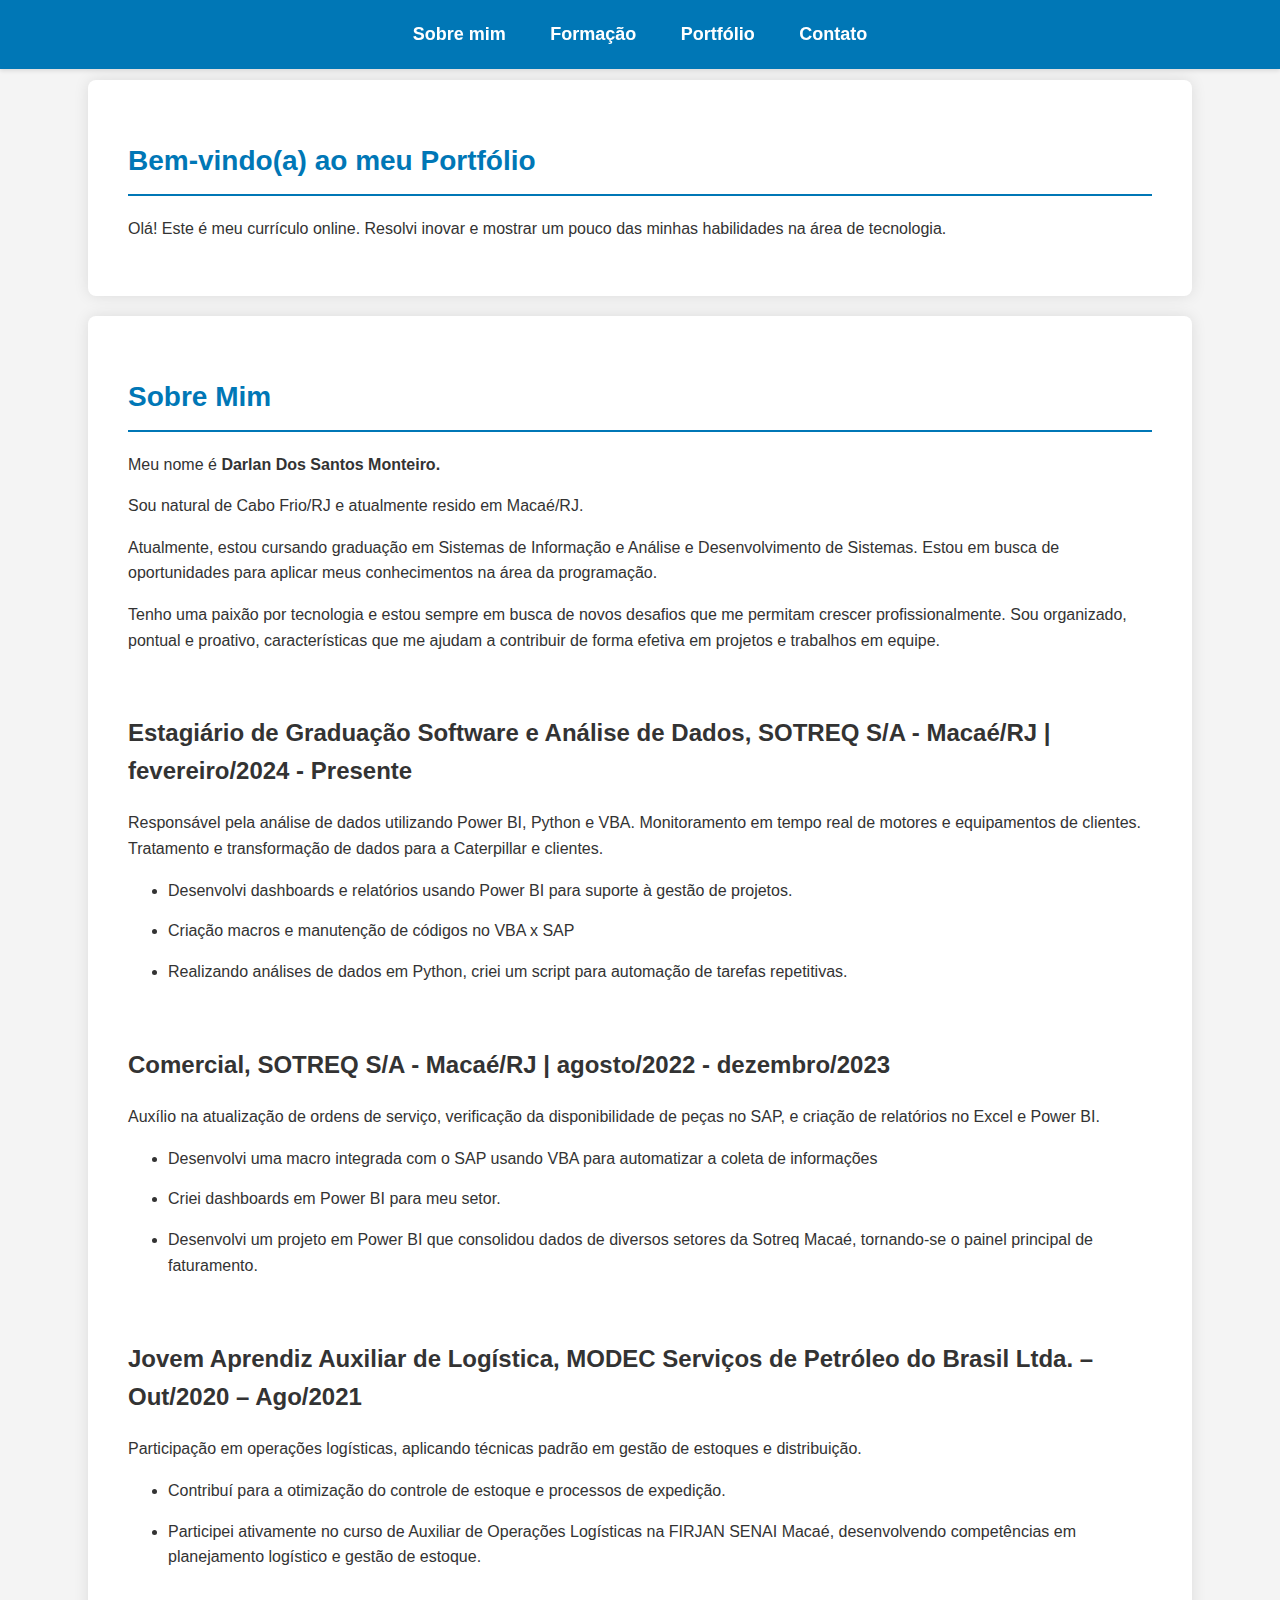
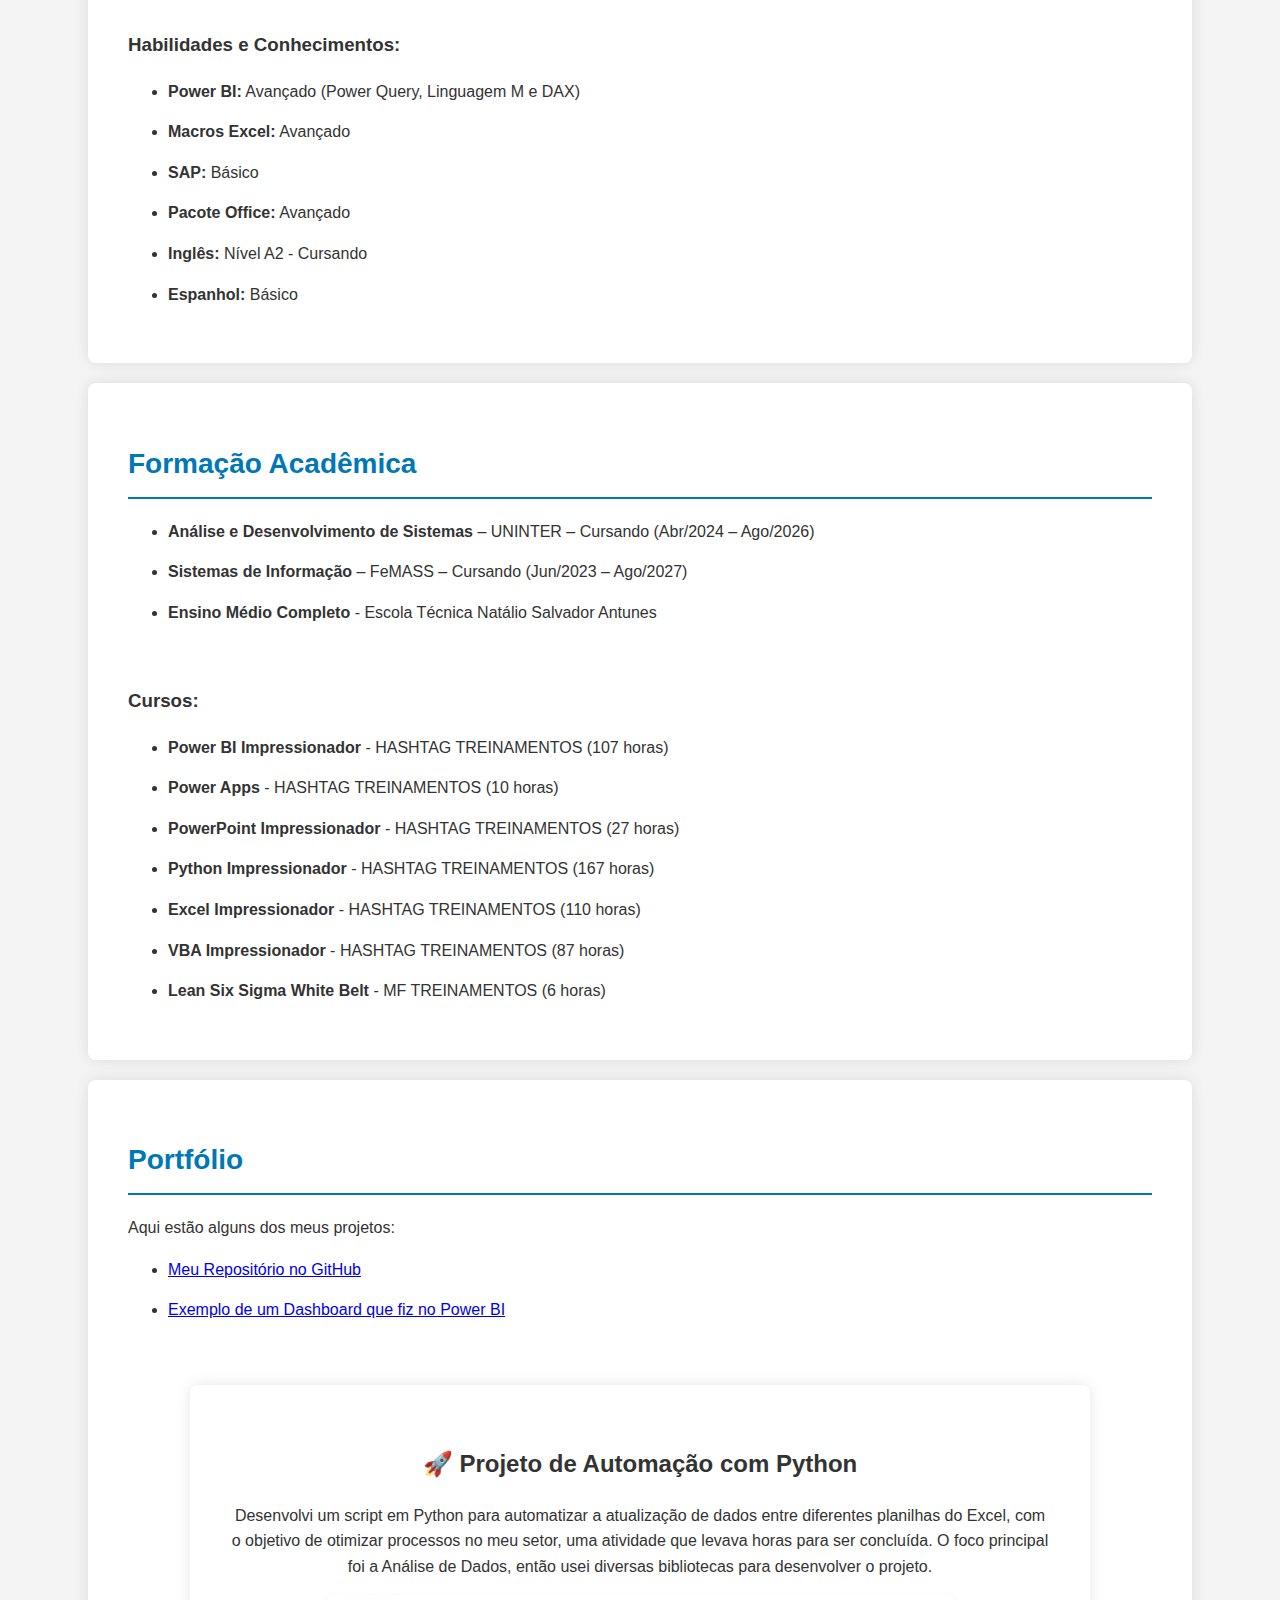
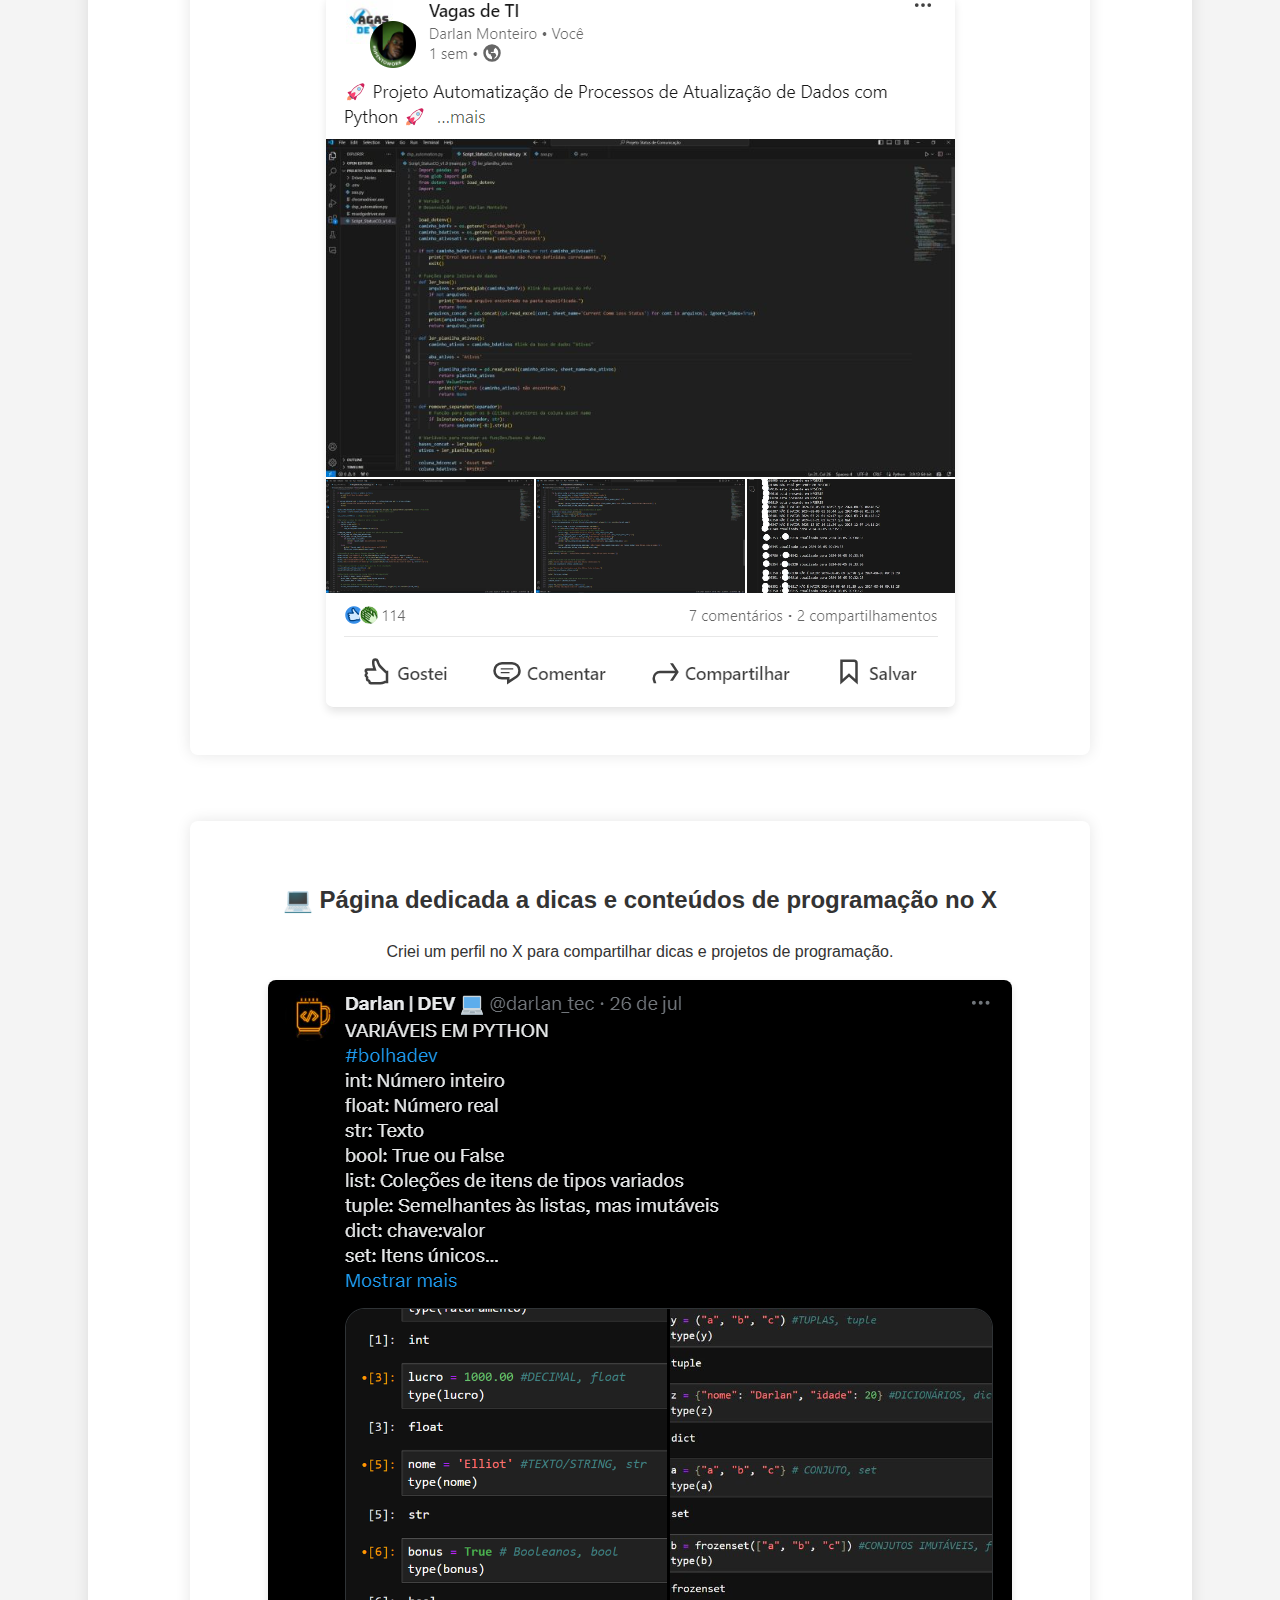
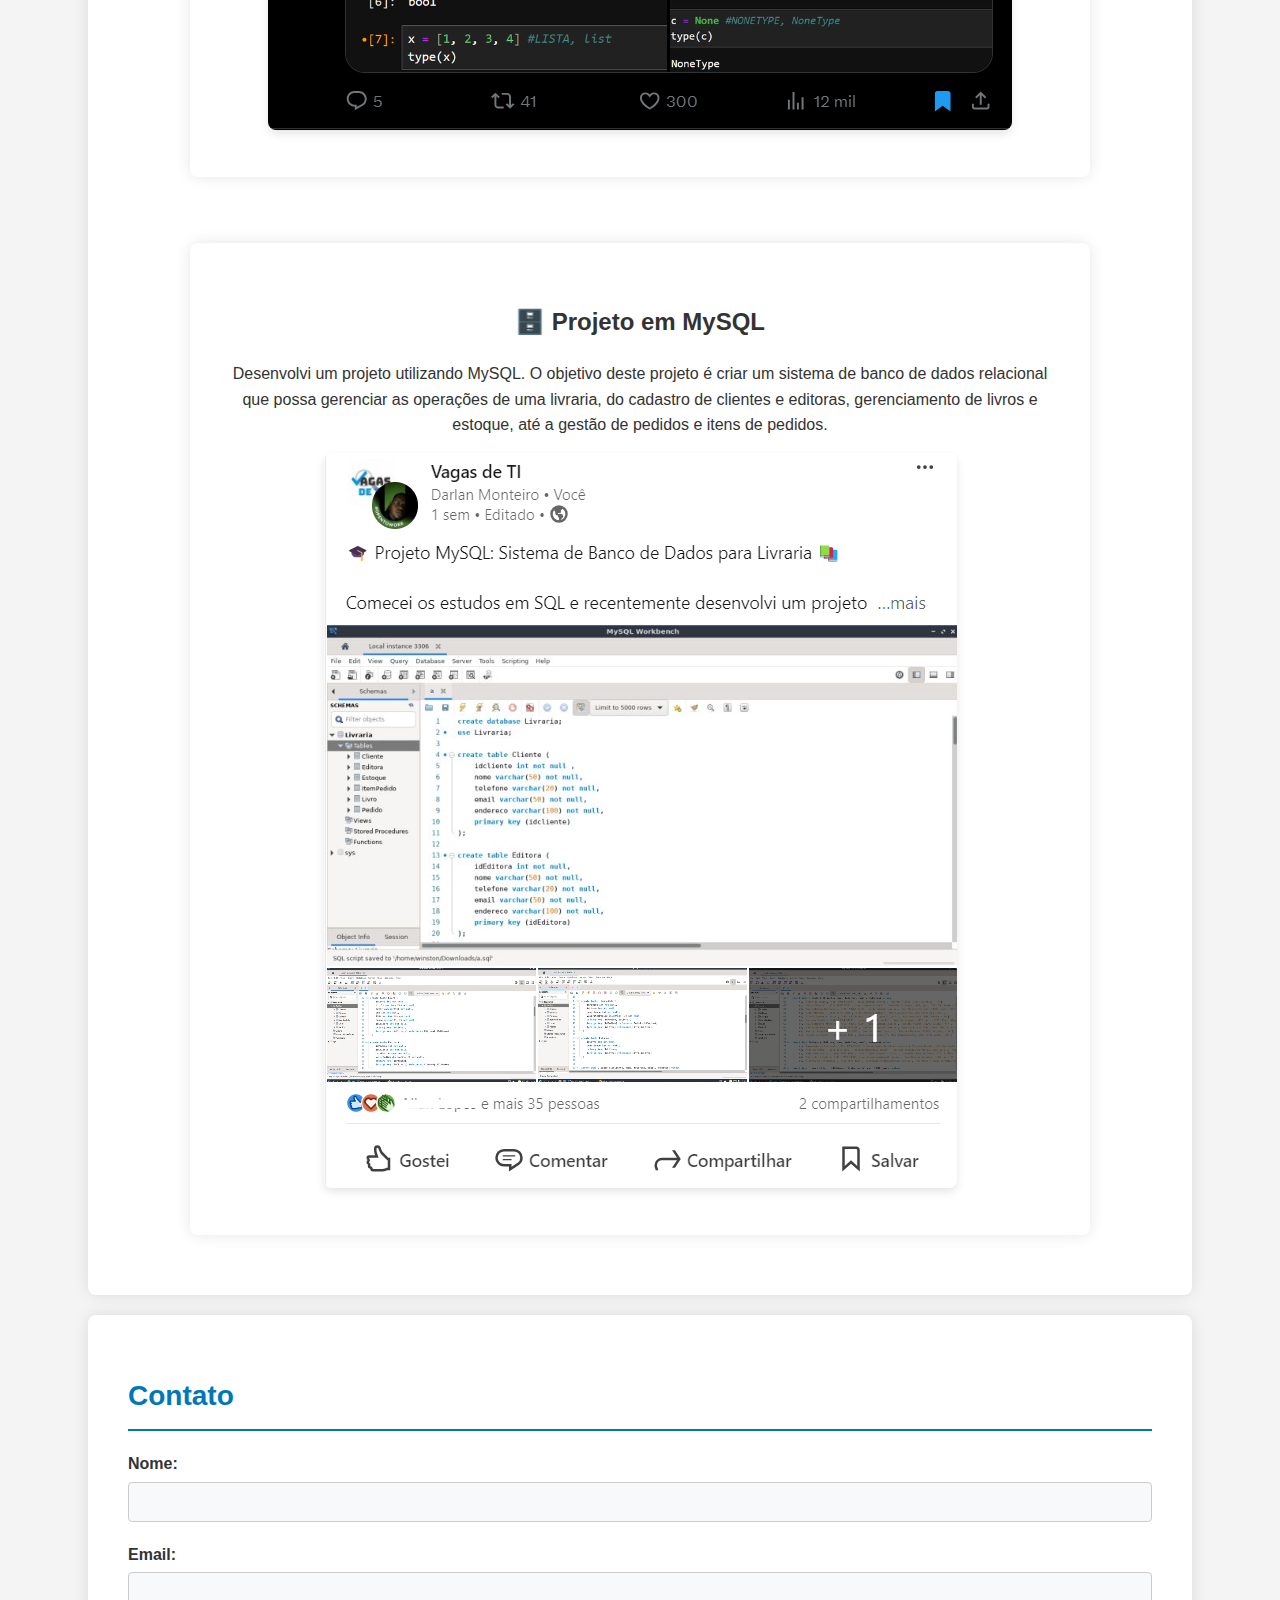
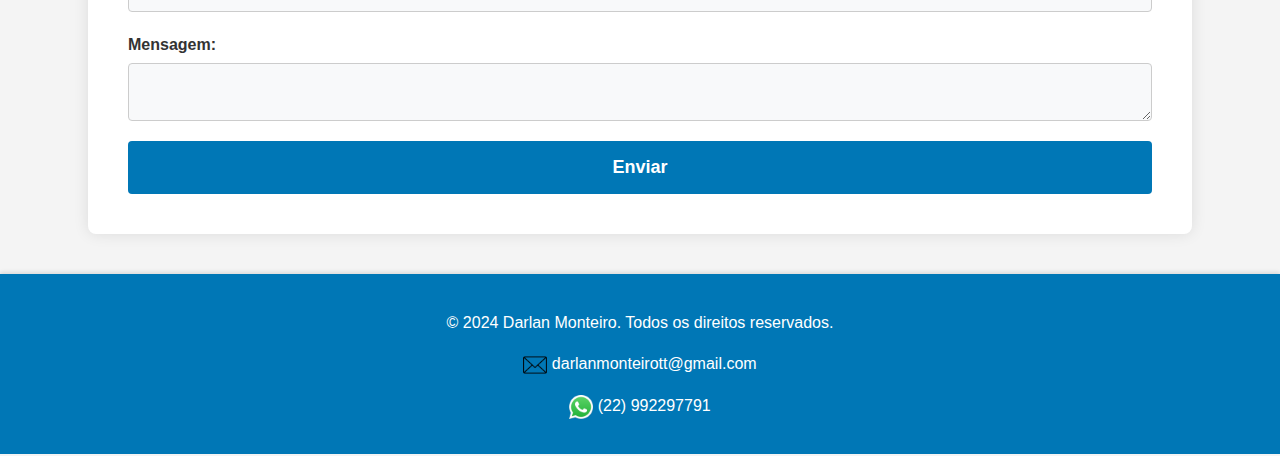
<file: index.html>
<!DOCTYPE html>
<html lang="pt-BR">
<head>
    <meta charset="UTF-8">
    <meta name="viewport" content="width=device-width, initial-scale=1.0">
    <title>Portfólio de Darlan</title>
    <link rel="stylesheet" href="estilos.css">
</head>
<body>

    <header>
        <nav>
            <ul> <!--listas que contém links que me levam para partes do meu site --> 
                <li>
                    <a href="#sobre-mim">Sobre mim</a>
                </li>

                <li>
                    <a href="#formacao">Formação</a>
                </li>

                <li>
                    <a href="#portfolio">Portfólio</a>
                </li>

                <li>
                    <a href="#contato">Contato</a>
                </li>
            </ul>
        </nav>

    </header>
    <!--painel de introdução ao site-->
    <section id="Bem-vindo(a)">
      <h1>Bem-vindo(a) ao meu Portfólio</h1>
      <p>Olá! Este é meu currículo online. Resolvi inovar e mostrar um pouco das minhas habilidades na área de tecnologia.</p>
  </section>

    <!-- baseado no meu curriculo real. coloquei as experiências e as habilidades-->
  <section id="sobre-mim">
    <h1>Sobre Mim</h1>
    <p>Meu nome é <b>Darlan Dos Santos Monteiro.</b> 
    <p>Sou natural de Cabo Frio/RJ e atualmente resido em Macaé/RJ.</p> 
    <p>Atualmente, estou cursando graduação em Sistemas de Informação e Análise e Desenvolvimento de Sistemas. Estou em busca de oportunidades para aplicar meus conhecimentos na área da programação.</p>
    <p>Tenho uma paixão por tecnologia e estou sempre em busca de novos desafios que me permitam crescer profissionalmente. Sou organizado, pontual e proativo, características que me ajudam a contribuir de forma efetiva em projetos e trabalhos em equipe.</p>

    <br>

    <h2>Estagiário de Graduação Software e Análise de Dados, SOTREQ S/A - Macaé/RJ | fevereiro/2024 - Presente</h2>
    <p>Responsável pela análise de dados utilizando Power BI, Python e VBA. Monitoramento em tempo real de motores e equipamentos de clientes. Tratamento e transformação de dados para a Caterpillar e clientes.</p>
    <ul>
        <li>Desenvolvi dashboards e relatórios usando Power BI para suporte à gestão de projetos.</li>
        <li>Criação macros e manutenção de códigos no VBA x SAP</li>
        <li>Realizando análises de dados em Python, criei um script para automação de tarefas repetitivas.</li>
    </ul>
    
    <br>

    <h2>Comercial, SOTREQ S/A - Macaé/RJ | agosto/2022 - dezembro/2023</h2>
    <p>Auxílio na atualização de ordens de serviço, verificação da disponibilidade de peças no SAP, e criação de relatórios no Excel e Power BI.</p>
    <ul>
        <li>Desenvolvi uma macro integrada com o SAP usando VBA para automatizar a coleta de informações</li>
        <li>Criei dashboards em Power BI para meu setor.</li>
        <li>Desenvolvi um projeto em Power BI que consolidou dados de diversos setores da Sotreq Macaé, tornando-se o painel principal de faturamento.</li>
    </ul>
    
    <br>

    <h2>Jovem Aprendiz Auxiliar de Logística, MODEC Serviços de Petróleo do Brasil Ltda. – Out/2020 – Ago/2021</h2>
    <p>Participação em operações logísticas, aplicando técnicas padrão em gestão de estoques e distribuição.</p>
    <ul>
        <li>Contribuí para a otimização do controle de estoque e processos de expedição.</li>
        <li>Participei ativamente no curso de Auxiliar de Operações Logísticas na FIRJAN SENAI Macaé, desenvolvendo competências em planejamento logístico e gestão de estoque.</li>
    </ul>

      <br>

      <h3>Habilidades e Conhecimentos:</h3>
      <ul>
          <li>
            <strong>Power BI:</strong> Avançado (Power Query, Linguagem M e DAX)
        </li>
          <li>
            <strong>Macros Excel:</strong> Avançado
        </li>
          <li>
            <strong>SAP:</strong> Básico
        </li>
          <li>
            <strong>Pacote Office:</strong> Avançado
        </li>
          <li>
            <strong>Inglês:</strong> Nível A2 - Cursando
        </li>
          <li>
            <strong>Espanhol:</strong> Básico
        </li>
      </ul>

</section>


<!-- coloquei as minhas formações e cursos-->
<section id="formacao">
  <h1>Formação Acadêmica</h1>
  <ul>
      <li>
        <strong>Análise e Desenvolvimento de Sistemas</strong> – UNINTER – Cursando (Abr/2024 – Ago/2026)</li>
      <li>
        <strong>Sistemas de Informação</strong> – FeMASS – Cursando (Jun/2023 – Ago/2027)</li>
      <li>
        <strong>Ensino Médio Completo</strong> - Escola Técnica Natálio Salvador Antunes</li>
  </ul>

  <br>

    <h3>Cursos:</h3>
    <ul>
        <li>
            <strong>Power BI Impressionador</strong> - HASHTAG TREINAMENTOS (107 horas)</li>
        <li>
            <strong>Power Apps</strong> - HASHTAG TREINAMENTOS (10 horas)</li>
        <li>
            <strong>PowerPoint Impressionador</strong> - HASHTAG TREINAMENTOS (27 horas)</li>
        <li>
            <strong>Python Impressionador</strong> - HASHTAG TREINAMENTOS (167 horas)</li>
        <li>
            <strong>Excel Impressionador</strong> - HASHTAG TREINAMENTOS (110 horas)</li>
        <li>
            <strong>VBA Impressionador</strong> - HASHTAG TREINAMENTOS (87 horas)</li>
        <li>
            <strong>Lean Six Sigma White Belt</strong> - MF TREINAMENTOS (6 horas)</li>
    </ul>
</section>


  
    <!--link para meu github e linkedin-->
    <section id="portfolio">
        <h1>Portfólio</h1>
        <p>Aqui estão alguns dos meus projetos:</p>
            <ul>
                <li><a href="https://github.com/Darlan-Monteiro?tab=repositories">Meu Repositório no GitHub</a></li>
                <li><a href="https://www.linkedin.com/posts/darlan-monteiro-01a87b185_powerbi-dataanalytics-hranalysis-activity-7212487768621383681--88q?utm_source=share&utm_medium=member_desktop">Exemplo de um Dashboard que fiz no Power BI</a></li>           
            </ul>
            <br>
            
            <section id="portfolio">
            <div class="portfolio-item">
                <h2>🚀 Projeto de Automação com Python</h2>
                <p>Desenvolvi um script em Python para automatizar a atualização de dados entre diferentes planilhas do Excel, com o objetivo de otimizar processos no meu setor, uma atividade que levava horas para ser concluída. O foco principal foi a Análise de Dados, então usei diversas bibliotecas para desenvolver o projeto.</p>
                <img src="Captura de tela 2024-08-17 205222.png" alt="Projeto Automação Python" style="max-width: 100%; height: auto; border-radius: 8px; box-shadow: 0 4px 8px rgba(0, 0, 0, 0.1);">
            </div>
        </section>
            <br>

            <section id="portfolio">
            <div class="portfolio-item">
                <h2>💻 Página dedicada a dicas e conteúdos de programação no X</h2>
                <p> Criei um perfil no X para compartilhar dicas e projetos de programação.</p>
                <img src="Captura de tela 2024-08-17 235919.png" alt="Página dedicada a dicas e conteúdos de programação no X" style="max-width: 100%; height: auto; border-radius: 8px; box-shadow: 0 4px 8px rgba(0, 0, 0, 0.1);">
            </div>
        </section>

            <br>
            <section id="portfolio">
            <div class="portfolio-item">
                <h2>🗄️ Projeto em MySQL</h2>
                <p> Desenvolvi um projeto utilizando MySQL. O objetivo deste projeto é criar um sistema de banco de dados relacional que possa gerenciar as operações de uma livraria, do cadastro de clientes e editoras, gerenciamento de livros e estoque, até a gestão de pedidos e itens de pedidos.</p>
                <img src="Captura de tela 2024-08-18 000805.png" alt="Projeto em MySQL" style="max-width: 100%; height: auto; border-radius: 8px; box-shadow: 0 4px 8px rgba(0, 0, 0, 0.1);">
            </div>
            </section>
            
    </section>
    
    

<section id="contato">
        <h1>Contato</h1>
        <form action="#" method="post">
            <label for="nome">Nome:</label>
            <input type="text" id="nome" name="nome" required>

            <label for="email">Email:</label>
            <input type="email" id="email" name="email" required>

            <label for="mensagem">Mensagem:</label>
            <textarea id="mensagem" name="mensagem" required></textarea>

            <a href="https://darlan-monteiro.github.io/erro/" style="display: inline-block; padding: 12px 24px; background-color: #0077b6; color: #fff; text-align: center; border-radius: 4px; text-decoration: none; font-size: 18px; font-weight: bold; cursor: pointer;">
                Enviar
            </a>
            
         
            
           
        </form>
</section>
    <footer> <!--parte final com os direitos, meu email e whatsapp-->
      <p>&copy; 2024 Darlan Monteiro. Todos os direitos reservados.</p>
      <div id="contact-info">
          <p>
              <img src="email.png" alt="Email" style="width: 24px; vertical-align: middle;"> 
              darlanmonteirott@gmail.com
          </p>
          <p>
              <img src="whatsapp.png" alt="WhatsApp" style="width: 24px; vertical-align: middle;">  
               (22) 992297791
          </p>
      </div>
  </footer>


</body>
</html>
</file>
<file: estilos.css>
body {
  font-family: 'Roboto', sans-serif; /* fonte */
  line-height: 1.6;
  margin: 0;
  padding: 0;
  background-color: #f4f4f4;
  color: #333;
  margin-top: 80px; /
}


header {
  background-color: #0077b6; /* azul para design do site */
  color: #fff;
  padding: 20px 0;
  text-align: center;
  position: fixed;
  width: 100%;
  top: 0;
  left: 0;
  z-index: 1000;
  box-shadow: 0 2px 4px rgba(0, 0, 0, 0.1); 
}

nav ul {
  list-style-type: none;
  margin: 0;
  padding: 0;
}

nav ul li {
  display: inline;
  margin: 0 20px;
}

nav ul li a {
  color: #fff;
  text-decoration: none;
  font-size: 18px;
  font-weight: bold;
  transition: color 0.3s;
}

nav ul li a:hover {
  color: #90e0ef; 
}


section {
  padding: 40px;
  margin: 20px auto;
  width: 80%;
  background-color: #fff;
  border-radius: 8px;
  box-shadow: 0 0 15px rgba(0, 0, 0, 0.1); 
}

h1 {
  color: #0077b6;
  font-size: 28px;
  margin-bottom: 20px;
  border-bottom: 2px solid #0077b6;
  padding-bottom: 10px;
}

p, li {
  font-size: 16px;
  margin-bottom: 15px;
}


form {
  display: flex;
  flex-direction: column;
}

label {
  font-weight: bold;
  margin-bottom: 5px;
}

input, textarea {
  padding: 10px;
  font-size: 16px;
  border: 1px solid #ccc;
  border-radius: 4px;
  margin-bottom: 20px;
  background-color: #f8f9fa; 
}

button {
  padding: 12px;
  font-size: 18px;
  background-color: #0077b6;
  color: #fff;
  border: none;
  border-radius: 4px;
  cursor: pointer;
  transition: background-color 0.3s;
}

button:hover {
  background-color: #005f73; 
}


footer {
  background-color: #0077b6;
  color: #fff;
  text-align: center;
  padding: 20px 0;
  position: relative;
  width: 100%;
  margin-top: 40px;
  box-shadow: 0 -2px 4px rgba(0, 0, 0, 0.1); 
}


@media (max-width: 768px) {
  nav ul li {
      display: block;
      margin: 10px 0;
  }

  section {
      width: 90%;
  }
}
.portfolio-item {
  text-align: center; /* Centraliza o conteúdo dentro da div */
}

.portfolio-item img {
  display: inline-block; /* Permite centralizar a imagem dentro da div */
  max-width: 100%;
  height: auto;
  border-radius: 8px;
  box-shadow: 0 4px 8px rgba(0, 0, 0, 0.1);
  transition: box-shadow 0.3s ease, transform 0.3s ease; /* Transição suave para realce */
}

.portfolio-item img:hover {
  box-shadow: 0 8px 16px rgba(0, 0, 0, 0.3); /* Aumenta a sombra no hover */
  transform: scale(1.05); /* Leve aumento de tamanho no hover */
}
</file>
